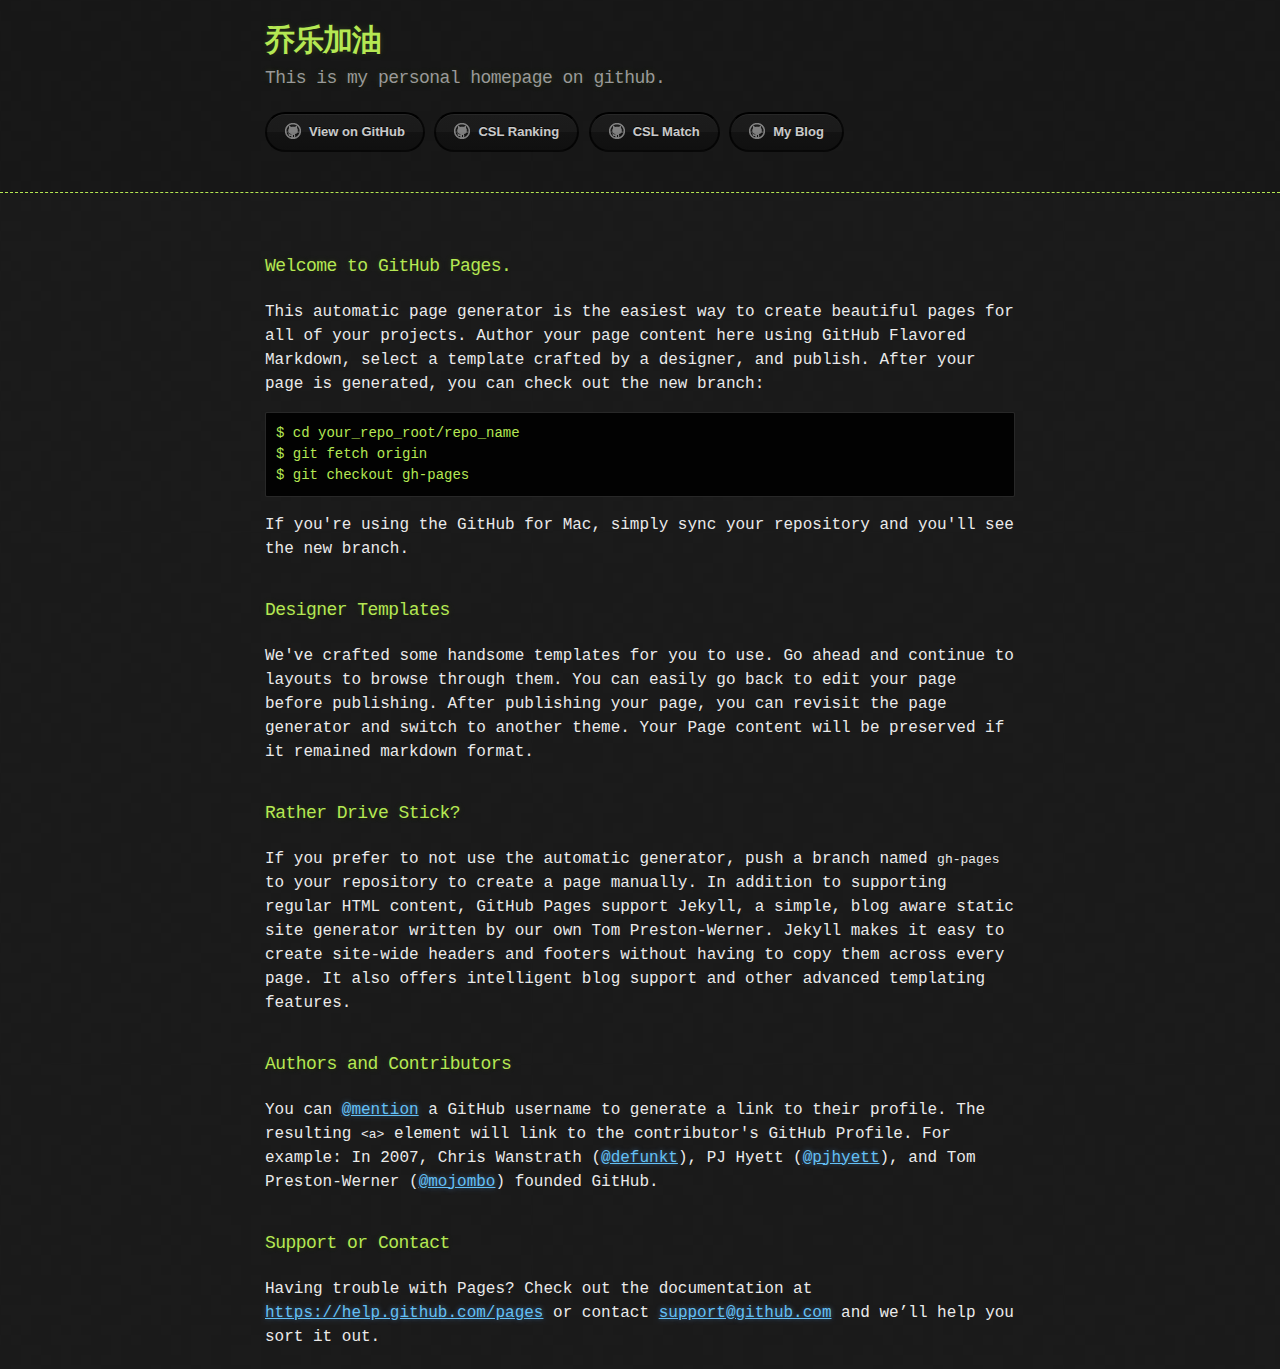
<file: index.html>
<!DOCTYPE html>
<html>
<head>
  <meta charset='utf-8'>
  <meta http-equiv="X-UA-Compatible" content="chrome=1">

  <link rel="stylesheet" type="text/css" href="css/stylesheet.css" media="screen">
  <link rel="stylesheet" type="text/css" href="css/pygment_trac.css" media="screen">

  <title>乔乐加油 by qiaolevip</title>
</head>

<body>

  <header>
    <div class="container">
      <h1>乔乐加油</h1>
      <h2>This is my personal homepage on github.</h2>

      <section id="downloads">
        <a href="https://github.com/qiaolevip" class="btn btn-github"><span class="icon"></span>View on GitHub</a>
        <a href="match/score.html" class="btn btn-github"><span class="icon"></span>CSL Ranking</a>
        <a href="match/csl.html" class="btn btn-github"><span class="icon"></span>CSL Match</a>
        <a href="http://qiaolevip.iteye.com" class="btn btn-github"><span class="icon"></span>My Blog</a>
      </section>
    </div>
  </header>

  <div class="container">
    <section id="main_content">
      <h3>
        <a id="welcome-to-github-pages" class="anchor" href="#welcome-to-github-pages" aria-hidden="true"><span class="octicon octicon-link"></span></a>Welcome to GitHub Pages.</h3>

      <p>This automatic page generator is the easiest way to create beautiful pages for all of your projects. Author your page content here using GitHub Flavored Markdown, select a template crafted by a designer, and publish. After your page is generated, you can check out the new branch:</p>

      <pre><code>$ cd your_repo_root/repo_name
$ git fetch origin
$ git checkout gh-pages
</code></pre>

      <p>If you're using the GitHub for Mac, simply sync your repository and you'll see the new branch.</p>

      <h3>
        <a id="designer-templates" class="anchor" href="#designer-templates" aria-hidden="true"><span class="octicon octicon-link"></span></a>Designer Templates</h3>

      <p>We've crafted some handsome templates for you to use. Go ahead and continue to layouts to browse through them. You can easily go back to edit your page before publishing. After publishing your page, you can revisit the page generator and switch to another theme. Your Page content will be preserved if it remained markdown format.</p>

      <h3>
        <a id="rather-drive-stick" class="anchor" href="#rather-drive-stick" aria-hidden="true"><span class="octicon octicon-link"></span></a>Rather Drive Stick?</h3>

      <p>If you prefer to not use the automatic generator, push a branch named <code>gh-pages</code> to your repository to create a page manually. In addition to supporting regular HTML content, GitHub Pages support Jekyll, a simple, blog aware static site generator written by our own Tom Preston-Werner. Jekyll makes it easy to create site-wide headers and footers without having to copy them across every page. It also offers intelligent blog support and other advanced templating features.</p>

      <h3>
        <a id="authors-and-contributors" class="anchor" href="#authors-and-contributors" aria-hidden="true"><span class="octicon octicon-link"></span></a>Authors and Contributors</h3>

      <p>You can <a href="https://github.com/blog/821" class="user-mention">@mention</a> a GitHub username to generate a link to their profile. The resulting <code>&lt;a&gt;</code> element will link to the contributor's GitHub Profile. For example: In 2007, Chris Wanstrath (<a href="https://github.com/defunkt" class="user-mention">@defunkt</a>), PJ Hyett (<a href="https://github.com/pjhyett" class="user-mention">@pjhyett</a>), and Tom Preston-Werner (<a href="https://github.com/mojombo" class="user-mention">@mojombo</a>) founded GitHub.</p>

      <h3>
        <a id="support-or-contact" class="anchor" href="#support-or-contact" aria-hidden="true"><span class="octicon octicon-link"></span></a>Support or Contact</h3>

      <p>Having trouble with Pages? Check out the documentation at <a href="https://help.github.com/pages">https://help.github.com/pages</a> or contact <a href="mailto:support@github.com">support@github.com</a> and we’ll help you sort it out.</p>
    </section>
  </div>

  <script type="text/javascript">
    var gaJsHost = (("https:" == document.location.protocol) ? "https://ssl." : "http://www.");
    document.write(unescape("%3Cscript src='" + gaJsHost + "google-analytics.com/ga.js' type='text/javascript'%3E%3C/script%3E"));
  </script>
  <script type="text/javascript">
    try {
      var pageTracker = _gat._getTracker("UA-43957394-1");
      pageTracker._trackPageview();
    } catch(err) {}
  </script>

</body>
</html>
</file>
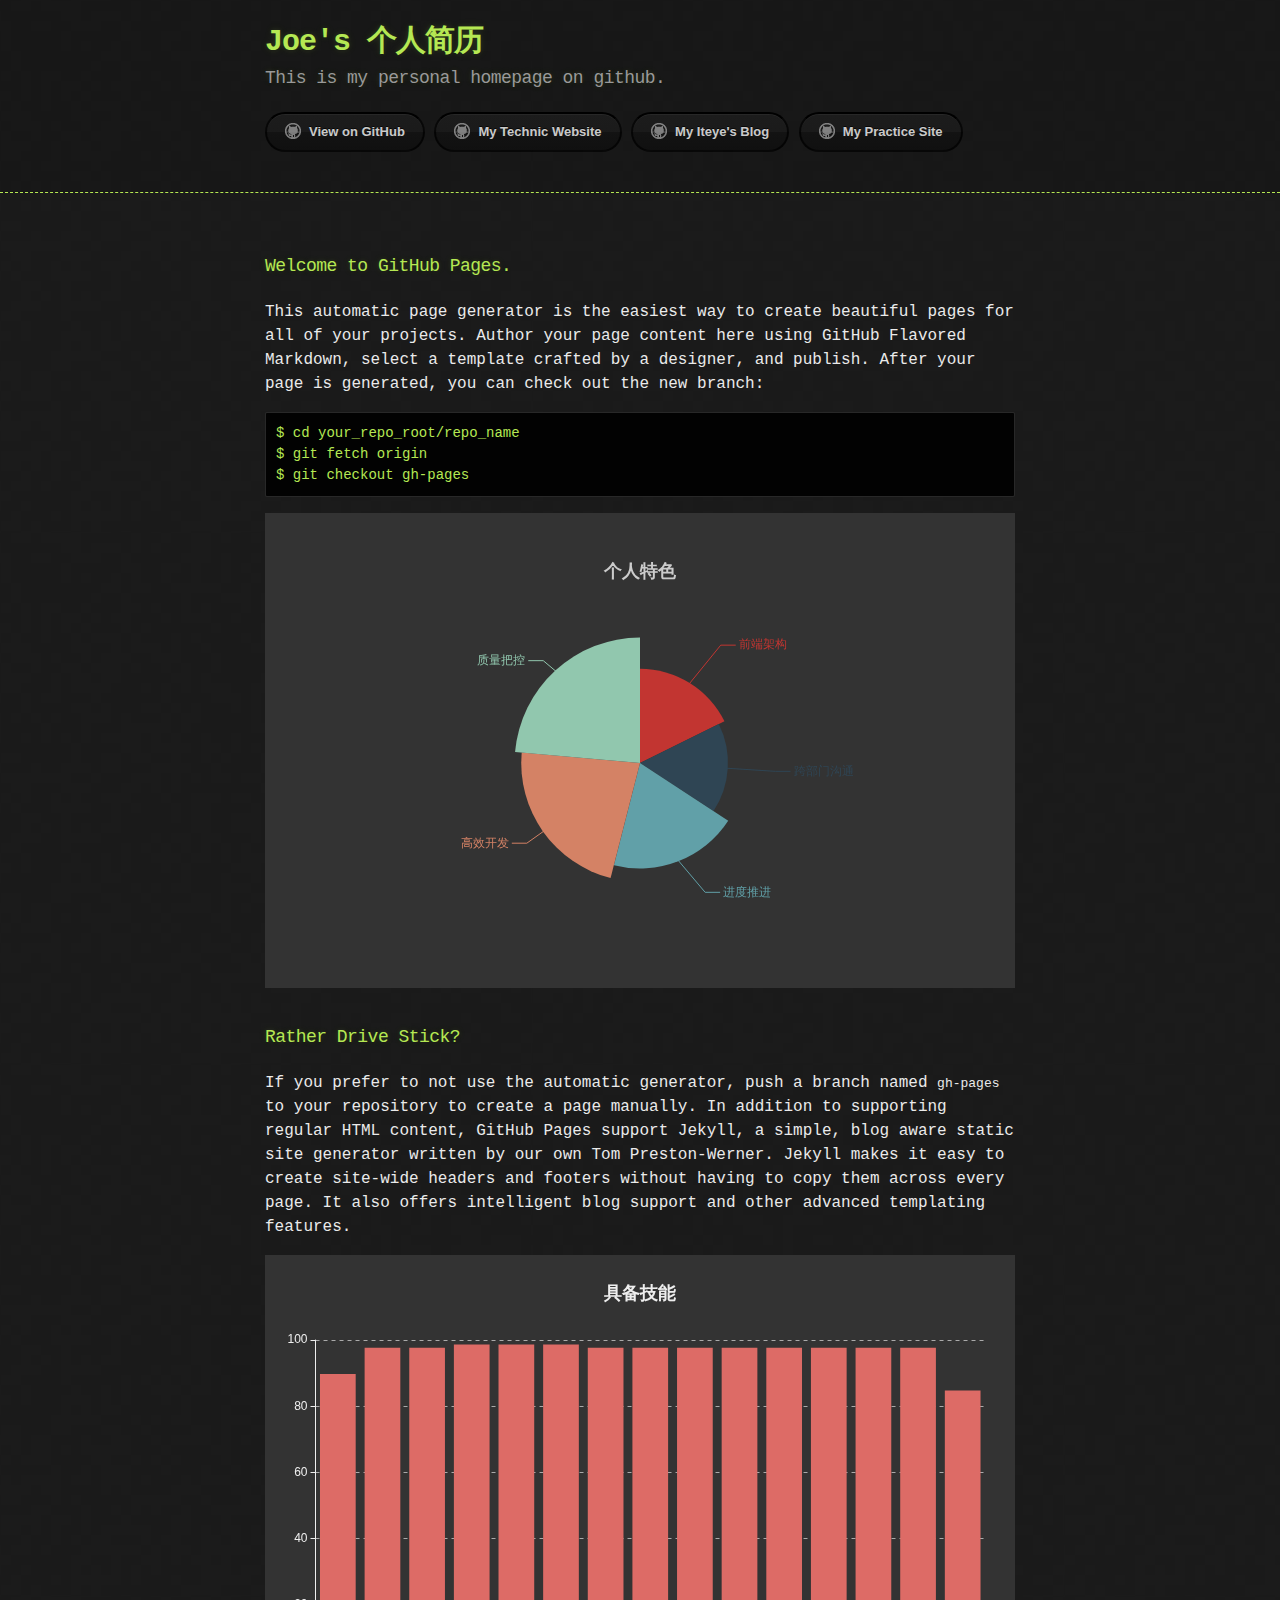
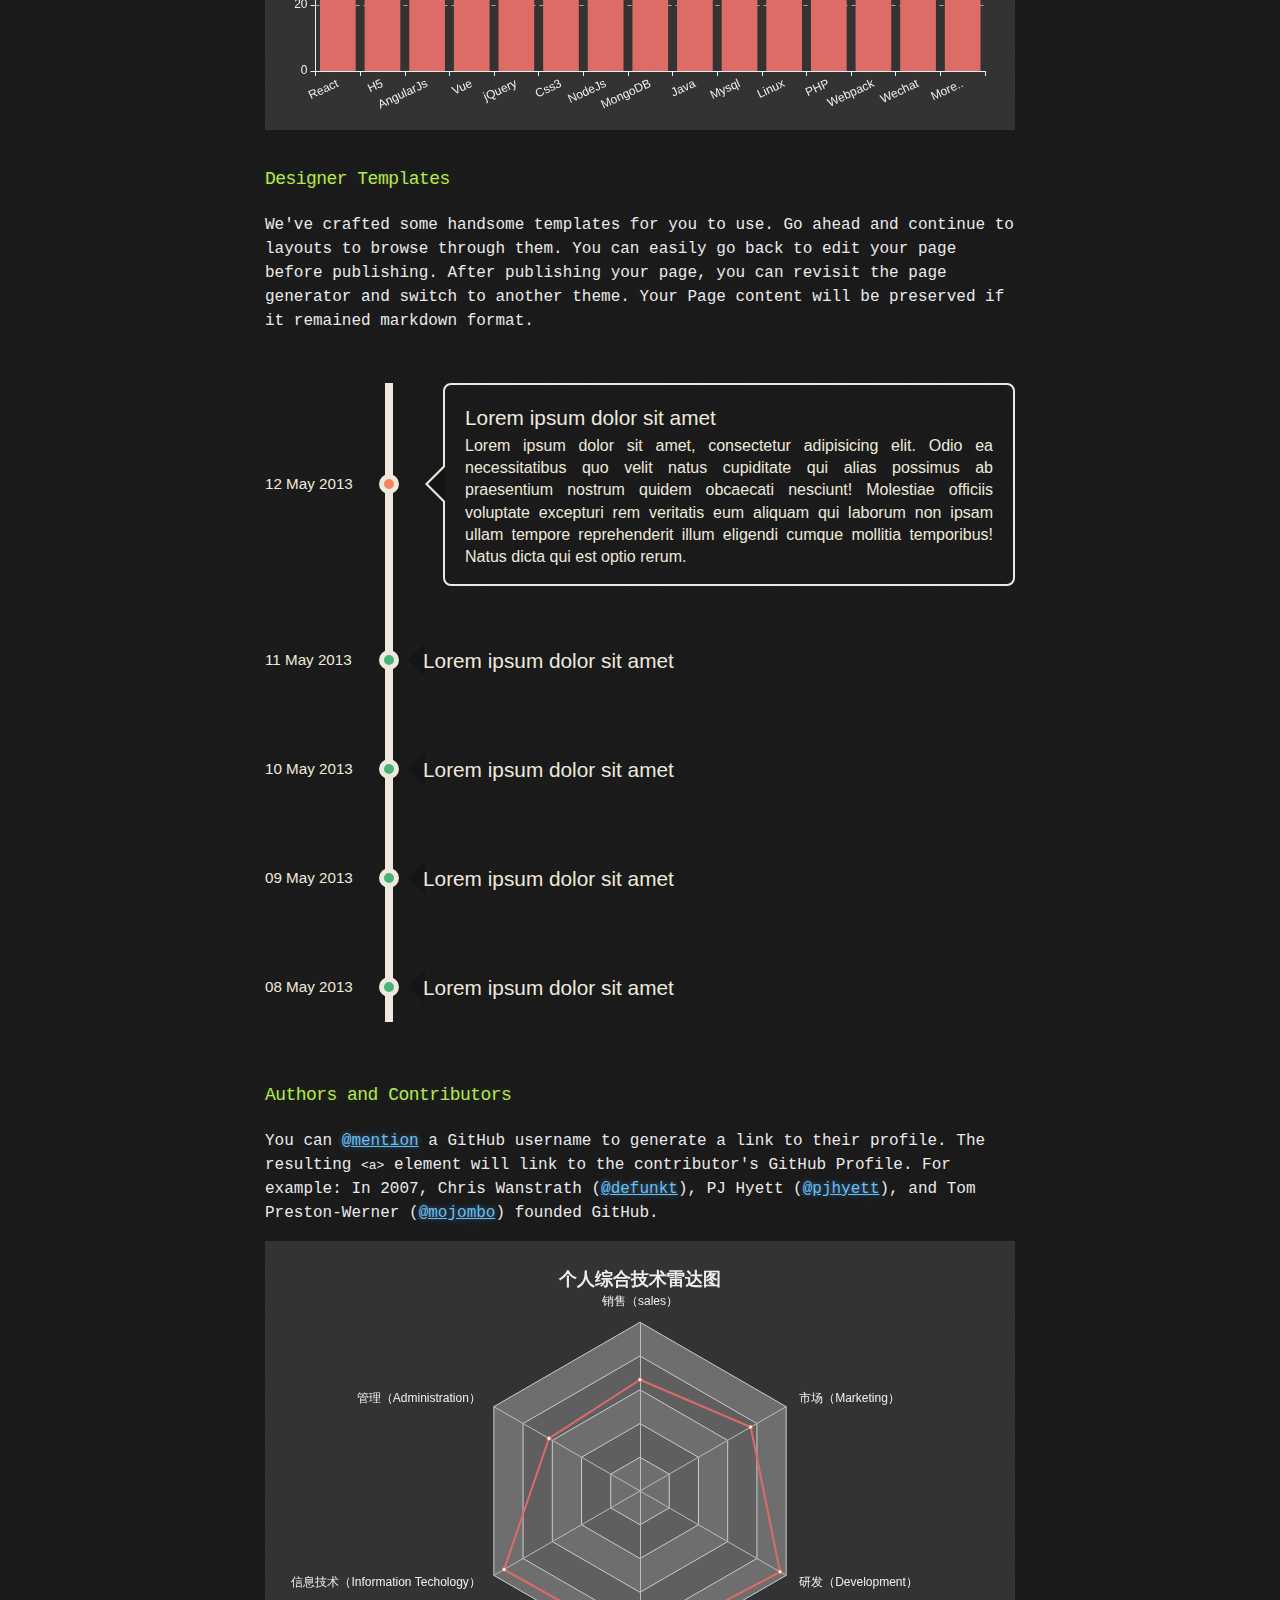
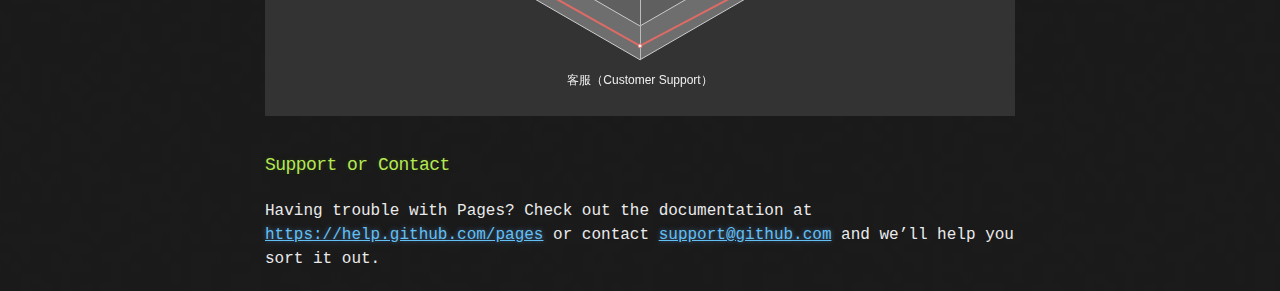
<file: cv.html>
<!DOCTYPE html>
<html>
<head>
  <meta charset='utf-8'>
  <meta http-equiv="X-UA-Compatible" content="chrome=1">

  <link rel="stylesheet" type="text/css" href="css/stylesheet.css" media="screen">
  <link rel="stylesheet" type="text/css" href="css/pygment_trac.css" media="screen">
  <script src="./js/echarts/echarts.min.js"></script>

  <title>Joe's CV On Github</title>
</head>

<body>

  <header>
    <div class="container">
      <h1>Joe's 个人简历</h1>
      <h2>This is my personal homepage on github.</h2>

      <section id="downloads">
        <a href="https://github.com/qiaolevip" class="btn btn-github"><span class="icon"></span>View on GitHub</a>
        <a href="http://each.sinaapp.com" class="btn btn-github"><span class="icon"></span>My Technic Website</a>
        <a href="http://qiaolevip.iteye.com" class="btn btn-github"><span class="icon"></span>My Iteye's Blog</a>
        <a href="http://qiaole.duapp.com/" class="btn btn-github"><span class="icon"></span>My Practice Site</a>
      </section>
    </div>
  </header>

  <div class="container">
    <section id="main_content">
      <h3>
        <a id="welcome-to-github-pages" class="anchor" href="#welcome-to-github-pages" aria-hidden="true"><span class="octicon octicon-link"></span></a>Welcome to GitHub Pages.
      </h3>

      <p>This automatic page generator is the easiest way to create beautiful pages for all of your projects. Author your page content here using GitHub Flavored Markdown, select a template crafted by a designer, and publish. After your page is generated, you can check out the new branch:</p>

      <pre><code>$ cd your_repo_root/repo_name
$ git fetch origin
$ git checkout gh-pages
</code></pre>

      <p id="pieChart" class="chart"></p>

      <h3>
        <a id="rather-drive-stick" class="anchor" href="#rather-drive-stick" aria-hidden="true"><span class="octicon octicon-link"></span></a>Rather Drive Stick?
      </h3>

      <p>If you prefer to not use the automatic generator, push a branch named
        <code>gh-pages</code> to your repository to create a page manually. In addition to supporting regular HTML content, GitHub Pages support Jekyll, a simple, blog aware static site generator written by our own Tom Preston-Werner. Jekyll makes it easy to create site-wide headers and footers without having to copy them across every page. It also offers intelligent blog support and other advanced templating features.
      </p>
      <p id="lineChart" class="chart padding"></p>

      <h3>
        <a id="designer-templates" class="anchor" href="#designer-templates" aria-hidden="true"><span class="octicon octicon-link"></span></a>Designer Templates
      </h3>

      <p>We've crafted some handsome templates for you to use. Go ahead and continue to layouts to browse through them. You can easily go back to edit your page before publishing. After publishing your page, you can revisit the page generator and switch to another theme. Your Page content will be preserved if it remained markdown format.</p>

      <ul id='timeline'>
        <li class='work'>
          <input class='radio' id='work5' name='works' type='radio' checked>
          <div class="relative">
            <label for='work5'>Lorem ipsum dolor sit amet</label>
            <span class='date'>12 May 2013</span>
            <span class='circle'></span>
          </div>
          <div class='content'>
            <p>
              Lorem ipsum dolor sit amet, consectetur adipisicing elit. Odio ea necessitatibus quo velit natus cupiditate qui alias possimus ab praesentium nostrum quidem obcaecati nesciunt! Molestiae officiis voluptate excepturi rem veritatis eum aliquam qui laborum non ipsam ullam tempore reprehenderit illum eligendi cumque mollitia temporibus! Natus dicta qui est optio rerum.
            </p>
          </div>
        </li>
        <li class='work'>
          <input class='radio' id='work4' name='works' type='radio'>
          <div class="relative">
            <label for='work4'>Lorem ipsum dolor sit amet</label>
            <span class='date'>11 May 2013</span>
            <span class='circle'></span>
          </div>
          <div class='content'>
            <p>
              Lorem ipsum dolor sit amet, consectetur adipisicing elit. Odio ea necessitatibus quo velit natus cupiditate qui alias possimus ab praesentium nostrum quidem obcaecati nesciunt! Molestiae officiis voluptate excepturi rem veritatis eum aliquam qui laborum non ipsam ullam tempore reprehenderit illum eligendi cumque mollitia temporibus! Natus dicta qui est optio rerum.
            </p>
          </div>
        </li>
        <li class='work'>
          <input class='radio' id='work3' name='works' type='radio'>
          <div class="relative">
            <label for='work3'>Lorem ipsum dolor sit amet</label>
            <span class='date'>10 May 2013</span>
            <span class='circle'></span>
          </div>
          <div class='content'>
            <p>
              Lorem ipsum dolor sit amet, consectetur adipisicing elit. Odio ea necessitatibus quo velit natus cupiditate qui alias possimus ab praesentium nostrum quidem obcaecati nesciunt! Molestiae officiis voluptate excepturi rem veritatis eum aliquam qui laborum non ipsam ullam tempore reprehenderit illum eligendi cumque mollitia temporibus! Natus dicta qui est optio rerum.
            </p>
          </div>
        </li>
        <li class='work'>
          <input class='radio' id='work2' name='works' type='radio'>
          <div class="relative">
            <label for='work2'>Lorem ipsum dolor sit amet</label>
            <span class='date'>09 May 2013</span>
            <span class='circle'></span>
          </div>
          <div class='content'>
            <p>
              Lorem ipsum dolor sit amet, consectetur adipisicing elit. Odio ea necessitatibus quo velit natus cupiditate qui alias possimus ab praesentium nostrum quidem obcaecati nesciunt! Molestiae officiis voluptate excepturi rem veritatis eum aliquam qui laborum non ipsam ullam tempore reprehenderit illum eligendi cumque mollitia temporibus! Natus dicta qui est optio rerum.
            </p>
          </div>
        </li>
        <li class='work'>
          <input class='radio' id='work1' name='works' type='radio'>
          <div class="relative">
            <label for='work1'>Lorem ipsum dolor sit amet</label>
            <span class='date'>08 May 2013</span>
            <span class='circle'></span>
          </div>
          <div class='content'>
            <p>
              Lorem ipsum dolor sit amet, consectetur adipisicing elit. Odio ea necessitatibus quo velit natus cupiditate qui alias possimus ab praesentium nostrum quidem obcaecati nesciunt! Molestiae officiis voluptate excepturi rem veritatis eum aliquam qui laborum non ipsam ullam tempore reprehenderit illum eligendi cumque mollitia temporibus! Natus dicta qui est optio rerum.
            </p>
          </div>
        </li>
      </ul>

      <h3>
        <a id="authors-and-contributors" class="anchor" href="#authors-and-contributors" aria-hidden="true"><span class="octicon octicon-link"></span></a>Authors and Contributors
      </h3>

      <p>You can
        <a href="https://github.com/blog/821" class="user-mention">@mention</a> a GitHub username to generate a link to their profile. The resulting
        <code>&lt;a&gt;</code> element will link to the contributor's GitHub Profile. For example: In 2007, Chris Wanstrath (<a href="https://github.com/defunkt" class="user-mention">@defunkt</a>), PJ Hyett (<a href="https://github.com/pjhyett" class="user-mention">@pjhyett</a>), and Tom Preston-Werner (<a href="https://github.com/mojombo" class="user-mention">@mojombo</a>) founded GitHub.
      </p>

      <p id="radarChart" class="chart padding"></p>

      <h3>
        <a id="support-or-contact" class="anchor" href="#support-or-contact" aria-hidden="true"><span class="octicon octicon-link"></span></a>Support or Contact
      </h3>

      <p>Having trouble with Pages? Check out the documentation at
        <a href="https://help.github.com/pages">https://help.github.com/pages</a> or contact
        <a href="mailto:support@github.com">support@github.com</a> and we’ll help you sort it out.</p>
    </section>
  </div>

  <script type="text/javascript">
    var gaJsHost = (("https:" == document.location.protocol) ? "https://ssl." : "http://www.");
    document.write(unescape("%3Cscript src='" + gaJsHost + "google-analytics.com/ga.js' type='text/javascript'%3E%3C/script%3E"));
  </script>
  <script type="text/javascript">
    try {
      var pageTracker = _gat._getTracker("UA-43957394-1");
      pageTracker._trackPageview();
    } catch (err) {
    }
  </script>
  <script type="text/javascript">
    function $(id) {return document.getElementById(id)}
    var pieChart = echarts.init($('pieChart'));
    pieChart.setOption({
      backgroundColor: '#333333',
      title: {
        text: '个人特色',
        left: 'center',
        top: 20,
        textStyle: {
          color: '#ccc'
        }
      },
      tooltip : {
        trigger: 'item',
        // formatter: "{a} <br/>{b} : {c} ({d}%)"
        formatter: "{a} <br/>{b} : {d}%"
      },
      series : [
        {
          name: '个人特色',
          type: 'pie',
          radius: '55%',
          roseType: 'angle',
          itemStyle: {
            emphasis: {
              shadowBlur: 200,
              shadowColor: 'rgba(0, 0, 0, 0.5)'
            }
          },

          animationType: 'scale',
          animationEasing: 'elasticOut',
          animationDelay: function (idx) {
            return Math.random() * 300;
          }
        }
      ]
    });
    pieChart.setOption({
      series: [
        {
          data: [
            {value:300, name:'前端架构'},
            {value:280, name:'跨部门沟通'},
            {value:335, name:'进度推进'},
            {value:380, name:'高效开发'},
            {value:400, name:'质量把控'}
          ]
        }
      ]
    });

    var lineChart = echarts.init($('lineChart'), 'dark');
    lineChart.setOption({
      title: {
        text: '具备技能',
        left: 'center'
      },
      tooltip: {},
      grid: {
        left: '3%',
        right: '4%',
        bottom: '3%',
        containLabel: true
      },
      xAxis: {
        type: 'category',
        axisLabel: {
          rotate: 25,
          margin: 12
        }
      },
      yAxis: {},
      series: {
        type: 'bar',
        name: '个人技术点',
        legendHoverLink: true
      }
    });
    lineChart.setOption({
      dataset: {
        dimensions: ['name', 'value'],
        source: [
          {name: 'React', value: 90},
          {name: 'H5', value: 98},
          {name: 'AngularJs', value: 98},
          {name: 'Vue', value: 99},
          {name: 'jQuery', value: 99},
          {name: 'Css3', value: 99},
          {name: 'NodeJs', value: 98},
          {name: 'MongoDB', value: 98},
          {name: 'Java', value: 98},
          {name: 'Mysql', value: 98},
          {name: 'Linux', value: 98},
          {name: 'PHP', value: 98},
          {name: 'Webpack', value: 98},
          {name: 'Wechat', value: 98},
          {name: 'More..', value: 85}
        ]
      }
    });

    var radarChart = echarts.init($('radarChart'), 'dark');
    radarChart.setOption({
      title: {
        text: '个人综合技术雷达图',
        left: 'center'
      },
      tooltip: {},
      radar: {
        // shape: 'circle',
        name: {
          textStyle: {
            color: '#fff',
            backgroundColor: '#999',
            borderRadius: 3,
            padding: [3, 5]
          }
        },
        indicator: [
          { name: '销售（sales）', max: 6500},
          { name: '管理（Administration）', max: 16000},
          { name: '信息技术（Information Techology）', max: 30000},
          { name: '客服（Customer Support）', max: 38000},
          { name: '研发（Development）', max: 52000},
          { name: '市场（Marketing）', max: 25000}
        ]
      },
      series: [{
        name: '预算 vs 开销（Budget vs spending）',
        type: 'radar',
        // areaStyle: {normal: {}},
        data : [
          {
            value : [4300, 10000, 28000, 35000, 50000, 19000],
            name : '预算分配（Allocated Budget）'
          }
        ]
      }]
    });
  </script>
</body>
</html>
</file>
<file: css/stylesheet.css>
body {
  margin: 0;
  padding: 0;
  background: #151515 url("../images/bkg.png") 0 0;
  color: #eaeaea;
  font: 16px;
  line-height: 1.5;
  font-family: Monaco, "Bitstream Vera Sans Mono", "Lucida Console", Terminal, monospace;
}
[v-cloak]{display: none}
/* General & 'Reset' Stuff */

.container {
  width: 90%;
  max-width: 750px;
  margin: 0 auto;
}

section {
  display: block;
  margin: 0 0 20px 0;
}

h1, h2, h3, h4, h5, h6 {
  margin: 0 0 20px;
}

li {
  line-height: 1.4;
}

/* Header, <header>
   header   - container
   h1       - project name
   h2       - project description
*/

header {
  background: rgba(0, 0, 0, 0.1);
  width: 100%;
  border-bottom: 1px dashed #b5e853;
  padding: 20px 0;
  margin: 0 0 40px 0;
}

header h1 {
  font-size: 30px;
  line-height: 1.5;
  margin: 0;
  font-weight: bold;
  font-family: Monaco, "Bitstream Vera Sans Mono", "Lucida Console", Terminal, monospace;
  color: #b5e853;
  text-shadow: 0 1px 1px rgba(0, 0, 0, 0.1),
  0 0 5px rgba(181, 232, 83, 0.1),
  0 0 10px rgba(181, 232, 83, 0.1);
  letter-spacing: -1px;
  -webkit-font-smoothing: antialiased;
}

header h1:before {
  content: "";
  font-size: 24px;
}

header h2 {
  font-size: 18px;
  font-weight: 300;
  color: #999;
}

#downloads .btn {
  display: inline-block;
  text-align: center;
  margin: 0;
}

/* Main Content
*/

#main_content {
  width: 100%;
  -webkit-font-smoothing: antialiased;
}

section img {
  max-width: 100%
}

h1, h2, h3, h4, h5, h6 {
  font-weight: normal;
  font-family: Monaco, "Bitstream Vera Sans Mono", "Lucida Console", Terminal, monospace;
  color: #b5e853;
  letter-spacing: -0.03em;
  text-shadow: 0 1px 1px rgba(0, 0, 0, 0.1),
  0 0 5px rgba(181, 232, 83, 0.1),
  0 0 10px rgba(181, 232, 83, 0.1);
}

#main_content h1 {
  font-size: 30px;
}

#main_content h2 {
  font-size: 24px;
}

#main_content h3 {
  font-size: 18px;
  padding-top: 20px;
}

#main_content h3 a {
  color: #b5e853;
  text-decoration: none;
}

#main_content h4 {
  font-size: 14px;
}

#main_content h5 {
  font-size: 12px;
  text-transform: uppercase;
  margin: 0 0 5px 0;
}

#main_content h6 {
  font-size: 12px;
  text-transform: uppercase;
  color: #999;
  margin: 0 0 5px 0;
}

dt {
  font-style: italic;
  font-weight: bold;
}

ul li {
  list-style: none;
}

blockquote {
  color: #aaa;
  padding-left: 10px;
  border-left: 1px dotted #666;
}

pre {
  background: rgba(0, 0, 0, 0.9);
  border: 1px solid rgba(255, 255, 255, 0.15);
  padding: 10px;
  font-size: 14px;
  color: #b5e853;
  border-radius: 2px;
  -moz-border-radius: 2px;
  -webkit-border-radius: 2px;
  text-wrap: normal;
  overflow: auto;
  overflow-y: hidden;
}

table {
  width: 100%;
  margin: 0 0 20px 0;
}

th {
  text-align: left;
  border-bottom: 1px dashed #b5e853;
  padding: 5px 10px;
}

td {
  padding: 5px 10px;
}

hr {
  height: 0;
  border: 0;
  border-bottom: 1px dashed #b5e853;
  color: #b5e853;
}

/* Buttons
*/

.btn {
  display: inline-block;
  background: -webkit-linear-gradient(top, rgba(40, 40, 40, 0.3), rgba(35, 35, 35, 0.3) 50%, rgba(10, 10, 10, 0.3) 50%, rgba(0, 0, 0, 0.3));
  padding: 8px 18px;
  border-radius: 50px;
  border: 2px solid rgba(0, 0, 0, 0.7);
  border-bottom: 2px solid rgba(0, 0, 0, 0.7);
  border-top: 2px solid rgba(0, 0, 0, 1);
  color: rgba(255, 255, 255, 0.8);
  font-family: Helvetica, Arial, sans-serif;
  font-weight: bold;
  font-size: 13px;
  text-decoration: none;
  text-shadow: 0 -1px 0 rgba(0, 0, 0, 0.75);
  box-shadow: inset 0 1px 0 rgba(255, 255, 255, 0.05);
}

.btn:hover {
  background: -webkit-linear-gradient(top, rgba(40, 40, 40, 0.6), rgba(35, 35, 35, 0.6) 50%, rgba(10, 10, 10, 0.8) 50%, rgba(0, 0, 0, 0.8));
}

.btn .icon {
  display: inline-block;
  width: 16px;
  height: 16px;
  margin: 1px 8px 0 0;
  float: left;
}

.btn-github .icon {
  opacity: 0.6;
  background: url("../images/blacktocat.png") 0 0 no-repeat;
}

/* Links
   a, a:hover, a:visited
*/

a {
  color: #63c0f5;
  text-shadow: 0 0 5px rgba(104, 182, 255, 0.5);
}

/* Clearfix */

.cf:before, .cf:after {
  content: "";
  display: table;
}

.cf:after {
  clear: both;
}

.cf {
  zoom: 1;
}

.chart {
  height: 450px;
  padding-top: 25px;
}

.chart.padding {
  padding-top: 25px;
}

.skill-box {
  -webkit-transition: all 0.6s ease-in-out 0s;
  transition: all 0.6s ease-in-out 0s;
}

.skill-box h3, .skill-box h3 ~ p {
  text-align: center;
}

#timeline {
  font-family: "Noto Sans", sans-serif;
  color: #eee9dc;

  margin: 50px 0 30px 120px;
  padding-left: 30px;
  border-left: 8px solid #eee9dc;
}

#timeline li {
  margin: 40px 0;
  position: relative;
}

#timeline p {
  margin: 0 0 15px;
}

.date {
  margin-top: -10px;
  top: 50%;
  left: -158px;
  font-size: 0.95em;
  line-height: 20px;
  position: absolute;
}

.circle {
  margin-top: -10px;
  top: 50%;
  left: -44px;
  width: 10px;
  height: 10px;
  background: #48b379;
  border: 5px solid #eee9dc;
  border-radius: 50%;
  display: block;
  position: absolute;
}

.content {
  max-height: 20px;
  padding: 50px 20px 0;
  border-color: transparent;
  border-width: 2px;
  border-style: solid;
  border-radius: 0.5em;
  position: relative;
}

.content:before, .content:after {
  content: "";
  width: 0;
  height: 0;
  border: solid transparent;
  position: absolute;
  pointer-events: none;
  right: 100%;
}

.content:before {
  border-right-color: inherit;
  border-width: 20px;
  top: 50%;
  margin-top: -20px;
}

.content:after {
  border-right-color: #151515;
  border-width: 17px;
  top: 50%;
  margin-top: -17px;
}

.content p {
  max-height: 0;
  color: transparent;
  text-align: justify;
  word-break: break-word;
  hyphens: auto;
  overflow: hidden;
}

label {
  font-size: 1.3em;
  position: absolute;
  z-index: 100;
  cursor: pointer;
  top: 20px;
  transition: transform 0.2s linear;
}

.radio {
  display: none;
}

.radio:checked + .relative label {
  cursor: auto;
  transform: translateX(42px);
}

.radio:checked + .relative .circle {
  background: #f98262;
}

.radio:checked ~ .content {
  max-height: 180px;
  border-color: #eee9dc;
  margin-right: 20px;
  transform: translateX(20px);
  transition: max-height 0.4s linear, border-color 0.5s linear, transform 0.2s linear;
}

.radio:checked ~ .content p {
  max-height: 200px;
  color: #eee9dc;
  transition: color 0.3s linear 0.3s;
}

@media screen and (max-device-width: 480px) {
  .container {
    max-width: 98vw;
  }

  #downloads .btn {
    font-size: 4vw;
  }
}
</file>
<file: css/pygment_trac.css>
.highlight .c { color: #999988; font-style: italic } /* Comment */
.highlight .err { color: #a61717; background-color: #e3d2d2 } /* Error */
.highlight .k { font-weight: bold } /* Keyword */
.highlight .o { font-weight: bold } /* Operator */
.highlight .cm { color: #999988; font-style: italic } /* Comment.Multiline */
.highlight .cp { color: #999999; font-weight: bold } /* Comment.Preproc */
.highlight .c1 { color: #999988; font-style: italic } /* Comment.Single */
.highlight .cs { color: #999999; font-weight: bold; font-style: italic } /* Comment.Special */
.highlight .gd { color: #000000; background-color: #ffdddd } /* Generic.Deleted */
.highlight .gd .x { color: #000000; background-color: #ffaaaa } /* Generic.Deleted.Specific */
.highlight .ge { font-style: italic } /* Generic.Emph */
.highlight .gr { color: #aa0000 } /* Generic.Error */
.highlight .gh { color: #999999 } /* Generic.Heading */
.highlight .gi { color: #000000; background-color: #ddffdd } /* Generic.Inserted */
.highlight .gi .x { color: #000000; background-color: #aaffaa } /* Generic.Inserted.Specific */
.highlight .go { color: #888888 } /* Generic.Output */
.highlight .gp { color: #555555 } /* Generic.Prompt */
.highlight .gs { font-weight: bold } /* Generic.Strong */
.highlight .gu { color: #800080; font-weight: bold; } /* Generic.Subheading */
.highlight .gt { color: #aa0000 } /* Generic.Traceback */
.highlight .kc { font-weight: bold } /* Keyword.Constant */
.highlight .kd { font-weight: bold } /* Keyword.Declaration */
.highlight .kn { font-weight: bold } /* Keyword.Namespace */
.highlight .kp { font-weight: bold } /* Keyword.Pseudo */
.highlight .kr { font-weight: bold } /* Keyword.Reserved */
.highlight .kt { color: #445588; font-weight: bold } /* Keyword.Type */
.highlight .m { color: #009999 } /* Literal.Number */
.highlight .s { color: #d14 } /* Literal.String */
.highlight .na { color: #008080 } /* Name.Attribute */
.highlight .nb { color: #0086B3 } /* Name.Builtin */
.highlight .nc { color: #445588; font-weight: bold } /* Name.Class */
.highlight .no { color: #008080 } /* Name.Constant */
.highlight .ni { color: #800080 } /* Name.Entity */
.highlight .ne { color: #990000; font-weight: bold } /* Name.Exception */
.highlight .nf { color: #990000; font-weight: bold } /* Name.Function */
.highlight .nn { color: #555555 } /* Name.Namespace */
.highlight .nt { color: #CBDFFF } /* Name.Tag */
.highlight .nv { color: #008080 } /* Name.Variable */
.highlight .ow { font-weight: bold } /* Operator.Word */
.highlight .w { color: #bbbbbb } /* Text.Whitespace */
.highlight .mf { color: #009999 } /* Literal.Number.Float */
.highlight .mh { color: #009999 } /* Literal.Number.Hex */
.highlight .mi { color: #009999 } /* Literal.Number.Integer */
.highlight .mo { color: #009999 } /* Literal.Number.Oct */
.highlight .sb { color: #d14 } /* Literal.String.Backtick */
.highlight .sc { color: #d14 } /* Literal.String.Char */
.highlight .sd { color: #d14 } /* Literal.String.Doc */
.highlight .s2 { color: #d14 } /* Literal.String.Double */
.highlight .se { color: #d14 } /* Literal.String.Escape */
.highlight .sh { color: #d14 } /* Literal.String.Heredoc */
.highlight .si { color: #d14 } /* Literal.String.Interpol */
.highlight .sx { color: #d14 } /* Literal.String.Other */
.highlight .sr { color: #009926 } /* Literal.String.Regex */
.highlight .s1 { color: #d14 } /* Literal.String.Single */
.highlight .ss { color: #990073 } /* Literal.String.Symbol */
.highlight .bp { color: #999999 } /* Name.Builtin.Pseudo */
.highlight .vc { color: #008080 } /* Name.Variable.Class */
.highlight .vg { color: #008080 } /* Name.Variable.Global */
.highlight .vi { color: #008080 } /* Name.Variable.Instance */
.highlight .il { color: #009999 } /* Literal.Number.Integer.Long */

.type-csharp .highlight .k { color: #0000FF }
.type-csharp .highlight .kt { color: #0000FF }
.type-csharp .highlight .nf { color: #000000; font-weight: normal }
.type-csharp .highlight .nc { color: #2B91AF }
.type-csharp .highlight .nn { color: #000000 }
.type-csharp .highlight .s { color: #A31515 }
.type-csharp .highlight .sc { color: #A31515 }
</file>
